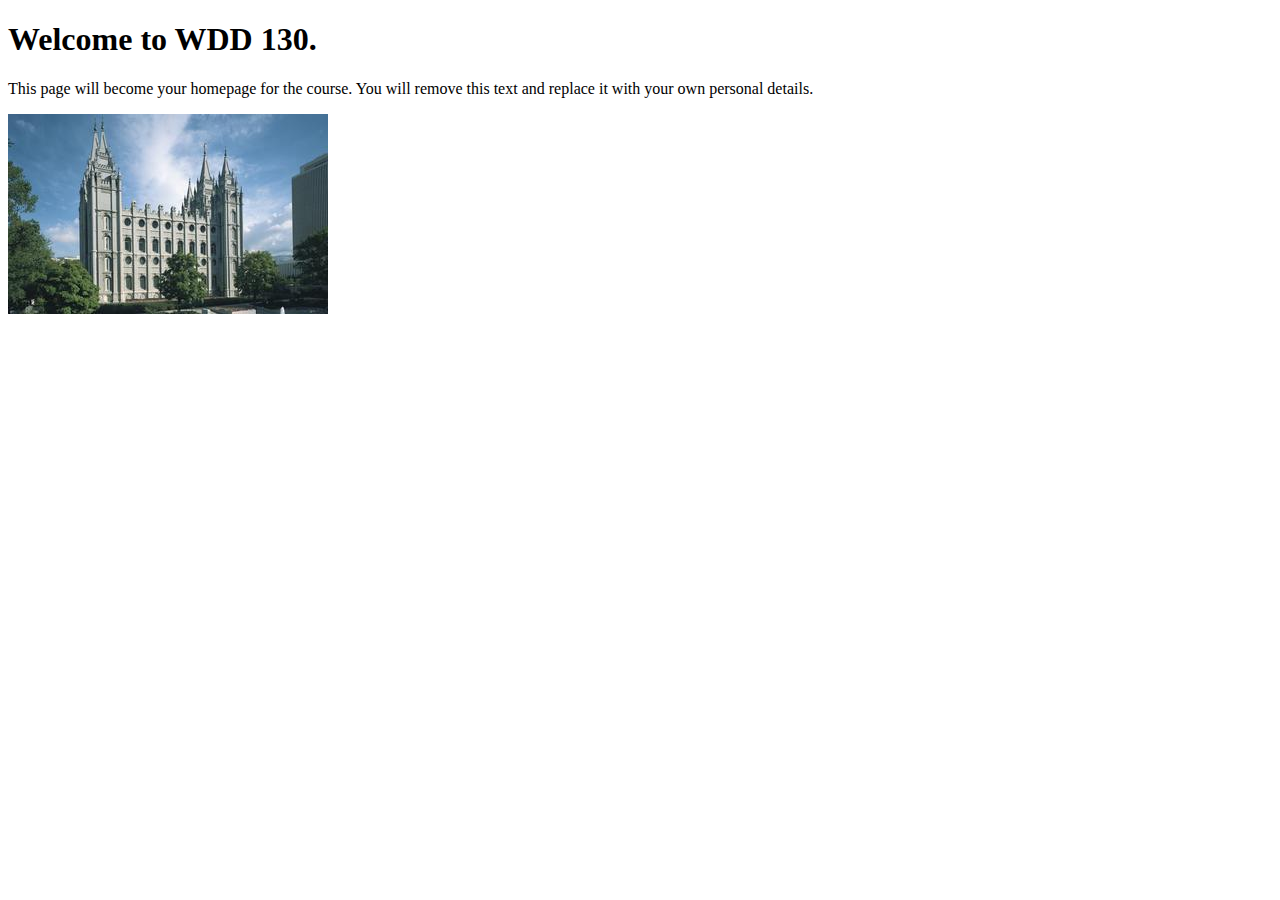
<file: index.html>
<!DOCTYPE html>
<html lang="en">
<head>
    <meta charset="UTF-8">
    <meta name="viewport" content="width=device-width, initial-scale=1.0">
    <title>WDD 130 | Personal Homepage</title>
</head>
<body>
    <h1>Welcome to WDD 130.</h1>
    <p>This page will become your homepage for the course. You will remove this text and replace it with your own personal details.</p>

    <img src="images/salt-lake-temple.jpg" alt="The Salt Lake Temple.">
</body>
</html>
</file>
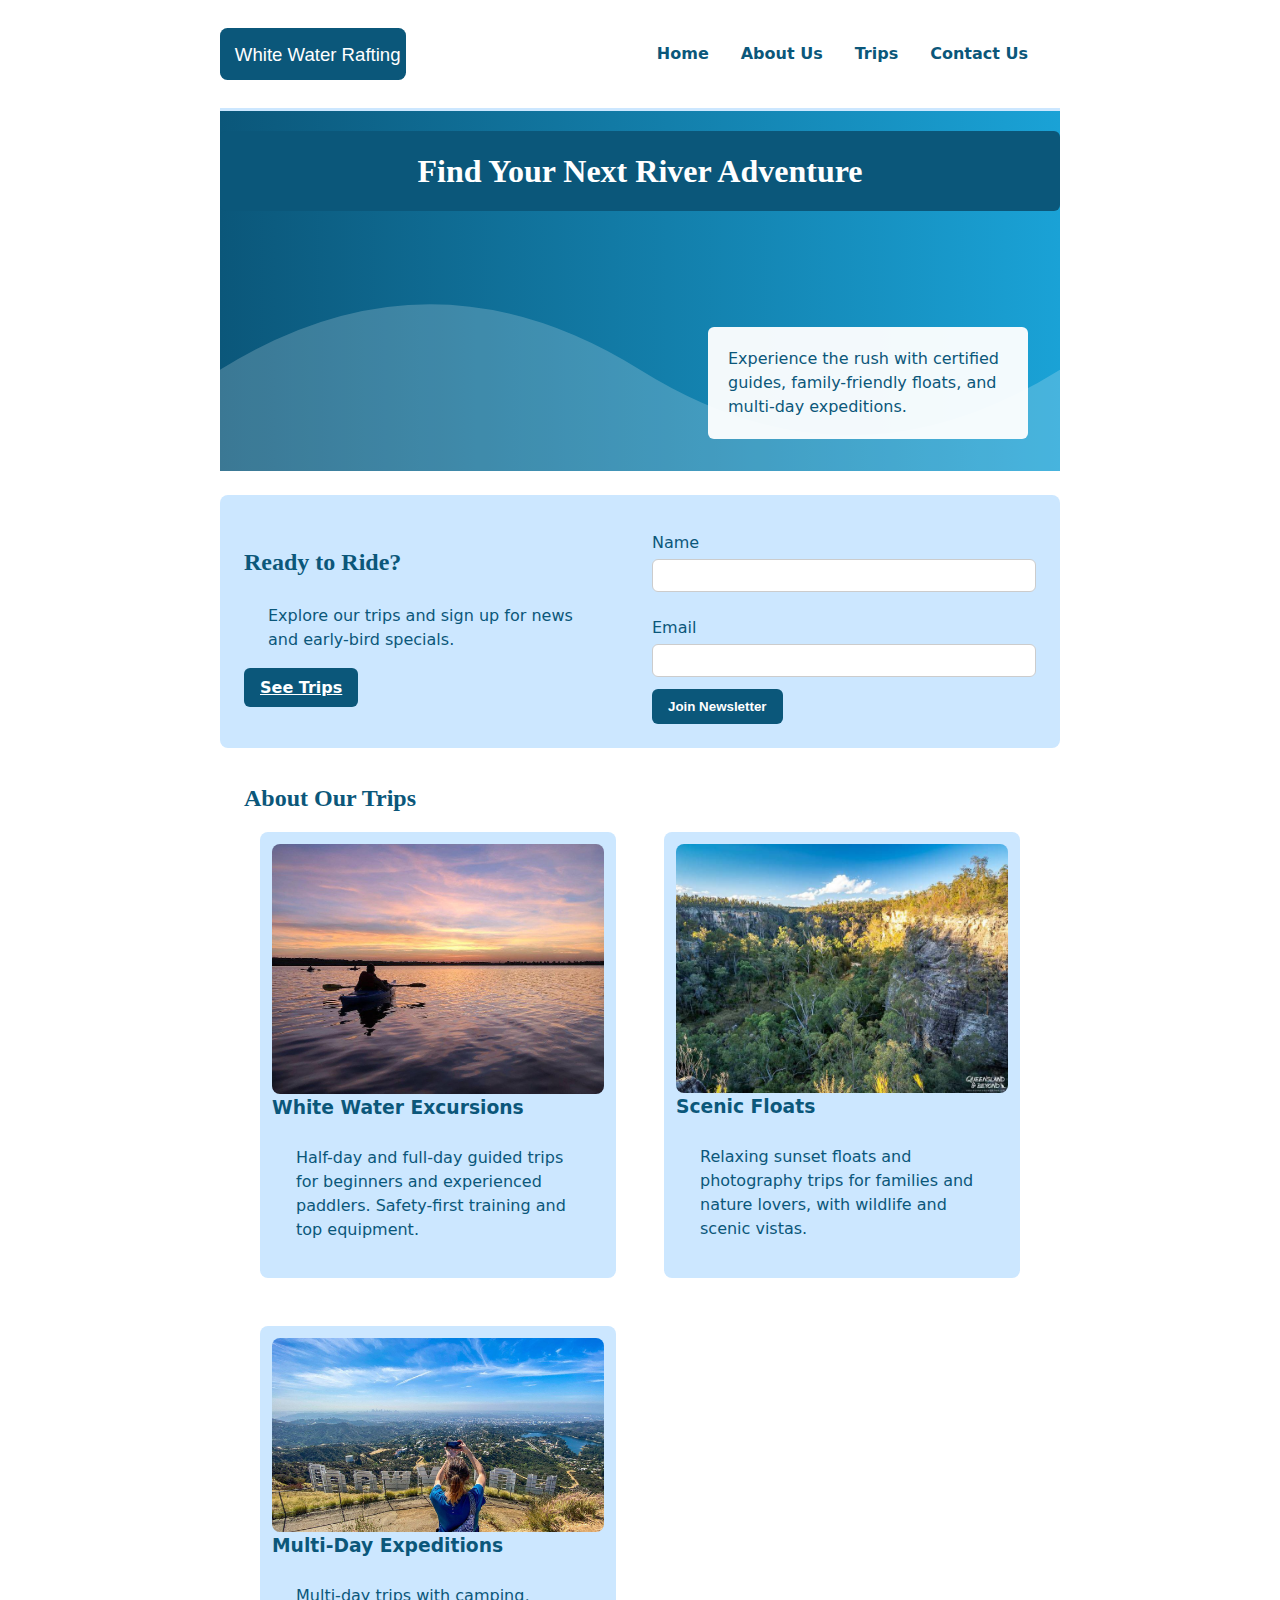
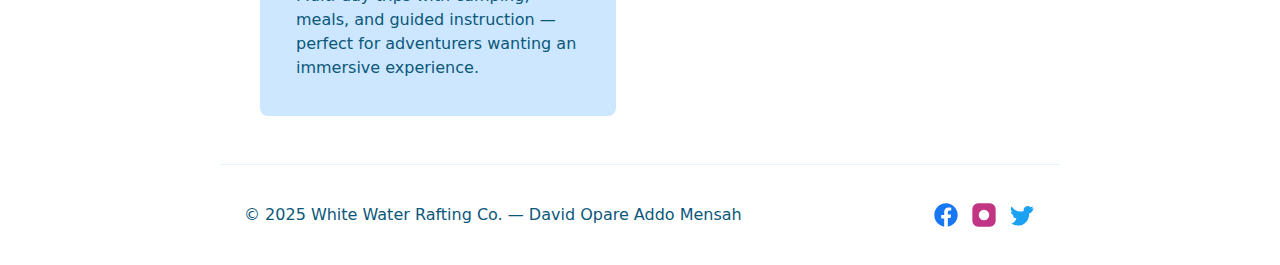
<file: wwr/index.html>
<!doctype html>
<html lang="en">

<head>
  <meta charset="utf-8">
  <meta name="viewport" content="width=device-width, initial-scale=1">
  <title>White Water Rafting — Home</title>
  <meta name="description" content="White Water Rafting Co. — guided river adventures, trips, and community programs.">
  <meta name="author" content="David Opare Addo Mensah">
  <link rel="stylesheet" href="styles/rafting.css">
  </head>

<body>
  <a class="skip-link" href="#main-content">Skip to main content</a>
  <header>
    <div class="branding">
      <img src="images/wwr-logo.svg" alt="WWR Logo" class="logo">
    </div>
    <nav class="main-nav" aria-label="WWR primary">
      <a href="index.html">Home</a>
      <a href="about.html">About Us</a>
      <a href="trips.html">Trips</a>
      <a href="contact.html">Contact Us</a>
    </nav>
  </header>

  <main id="main-content" tabindex="-1">
    <div class="hero" role="img" aria-label="Rafting on white water river">
      <img src="images/hero-wave.svg" alt="" aria-hidden="true" class="hero-bg">
      <h1>Find Your Next River Adventure</h1>
      <article class="hero-intro">
        <p>Experience the rush with certified guides, family-friendly floats, and multi-day expeditions.</p>
      </article>
    </div>

    <section class="newsletter-cta">
      <div class="cta">
        <h2>Ready to Ride?</h2>
        <p>Explore our trips and sign up for news and early-bird specials.</p>
        <a class="btn-submit" href="trips.html">See Trips</a>
      </div>
      <form class="newsletter" action="#" method="post" aria-label="Newsletter sign up">
        <label for="newsletter-name">Name</label>
        <input id="newsletter-name" name="name" type="text" required>

        <label for="newsletter-email">Email</label>
        <input id="newsletter-email" name="email" type="email" required>

        <button type="submit" class="btn-submit">Join Newsletter</button>
      </form>
    </section>

    <section class="home-grid" aria-labelledby="about-tt-heading">
      <h2 id="about-tt-heading">About Our Trips</h2>
      <div class="grid">
        <article>
          <img src="images/P1.jpg" alt="Rapid feature" />
          <h3>White Water Excursions</h3>
          <p>Half-day and full-day guided trips for beginners and experienced paddlers. Safety-first training and top equipment.</p>
        </article>

        <article>
          <img src="images/P2.jpg" alt="Scenic float" />
          <h3>Scenic Floats</h3>
          <p>Relaxing sunset floats and photography trips for families and nature lovers, with wildlife and scenic vistas.</p>
        </article>

        <article>
          <img src="images/P3.jpg" alt="Multiday expedition" />
          <h3>Multi-Day Expeditions</h3>
          <p>Multi-day trips with camping, meals, and guided instruction — perfect for adventurers wanting an immersive experience.</p>
        </article>
      </div>
    </section>

  </main>

  <footer>
    <p>&copy; 2025 White Water Rafting Co. — David Opare Addo Mensah</p>
    <nav class="socialmedia">
      <a href="#" aria-label="Facebook"><img src="images/icon-facebook.svg" alt=""></a>
      <a href="#" aria-label="Instagram"><img src="images/icon-instagram.svg" alt=""></a>
      <a href="#" aria-label="Twitter"><img src="images/icon-twitter.svg" alt=""></a>
    </nav>
  </footer>

</body>

</html>
</file>
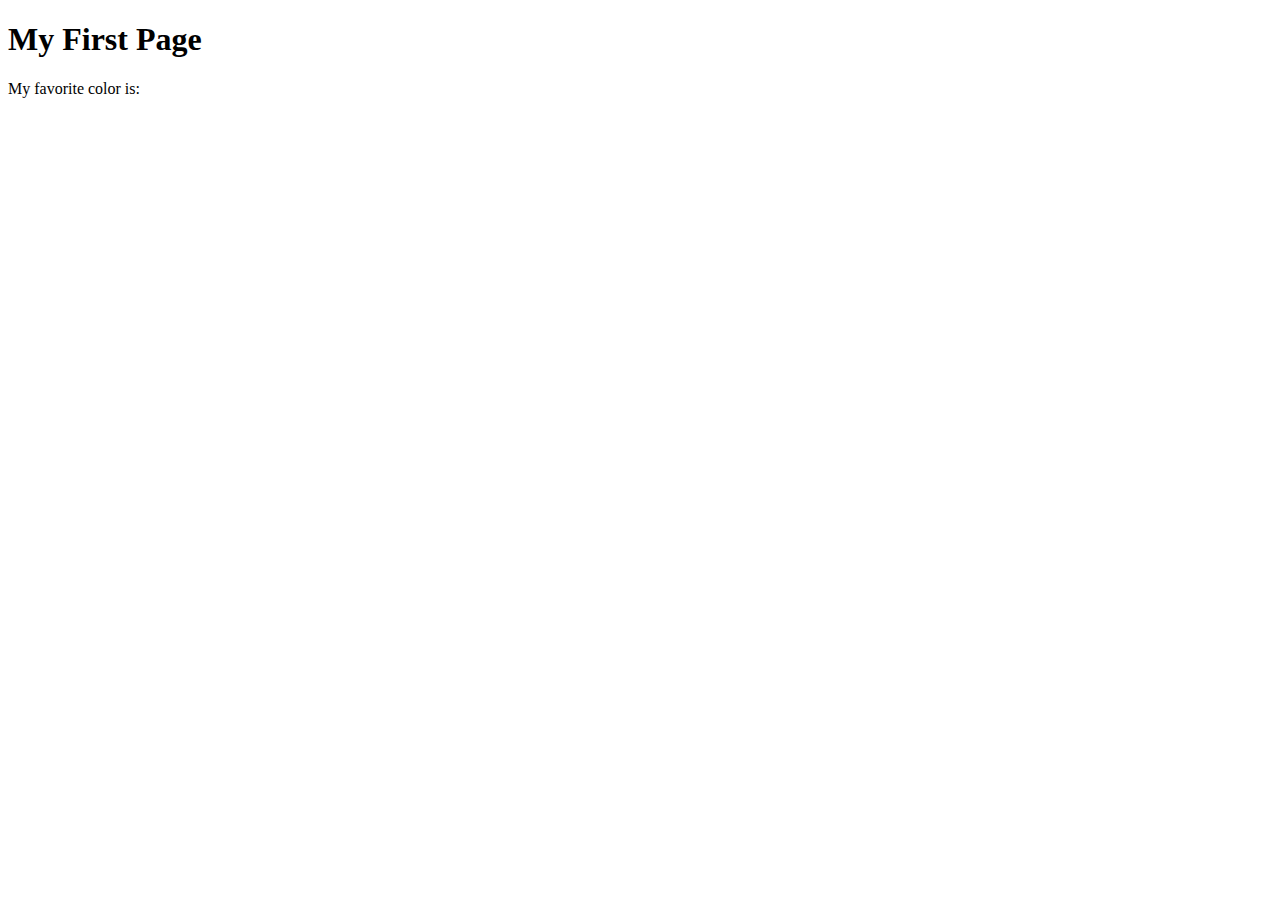
<file: week01/first-page.html>
<!DOCTYPE html>
<html lang="en">
<head>
    <meta charset="UTF-8">
    <meta name="viewport" content="width=device-width, initial-scale=1.0">
    <title>My First Page</title>
</head>
<body>
    <h1>My First Page</h1>
    <p>My favorite color is: </p>
</body>
</html>
</file>
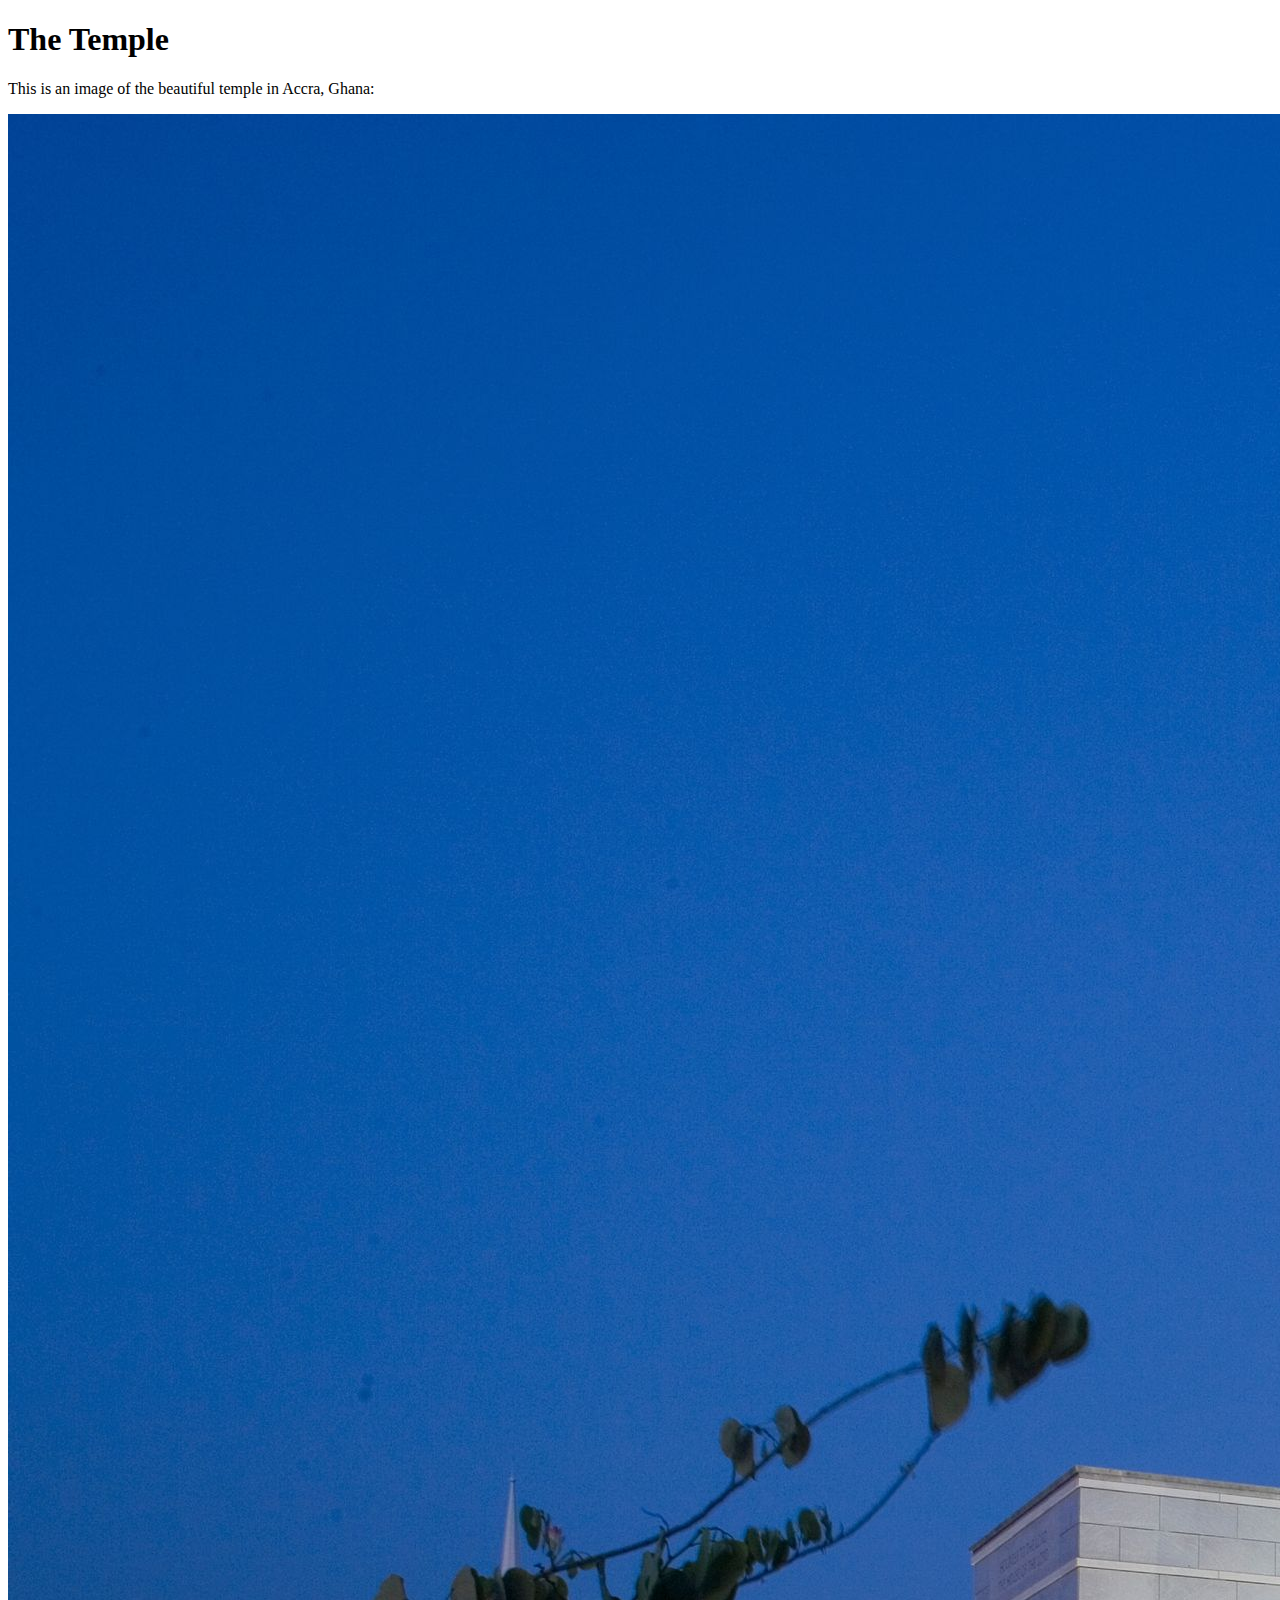
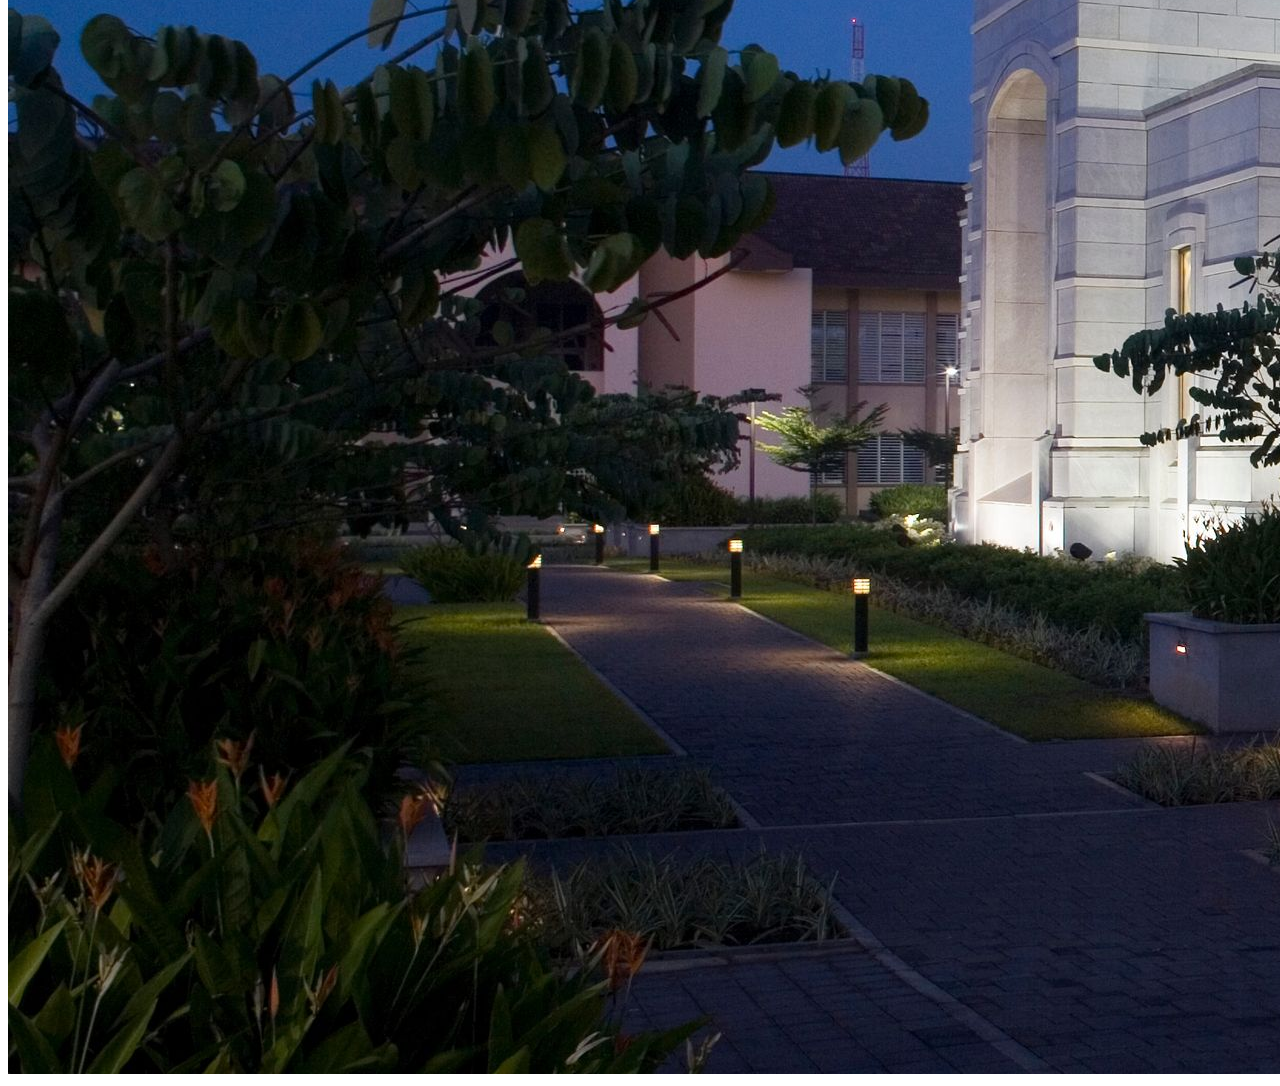
<file: week01/images.html>
<!DOCTYPE html>
<html lang="en">
<head>
    <meta charset="UTF-8">
    <meta name="viewport" content="width=device-width, initial-scale=1.0">
    <title>Temple Image</title>
</head>
<body>
    <h1>The Temple</h1>
    <p>This is an image of the beautiful temple in Accra, Ghana:</p>
    <img src="images/temple-large.jpeg" alt="The Accra Ghana Temple">
    
</body>
</html>
</file>
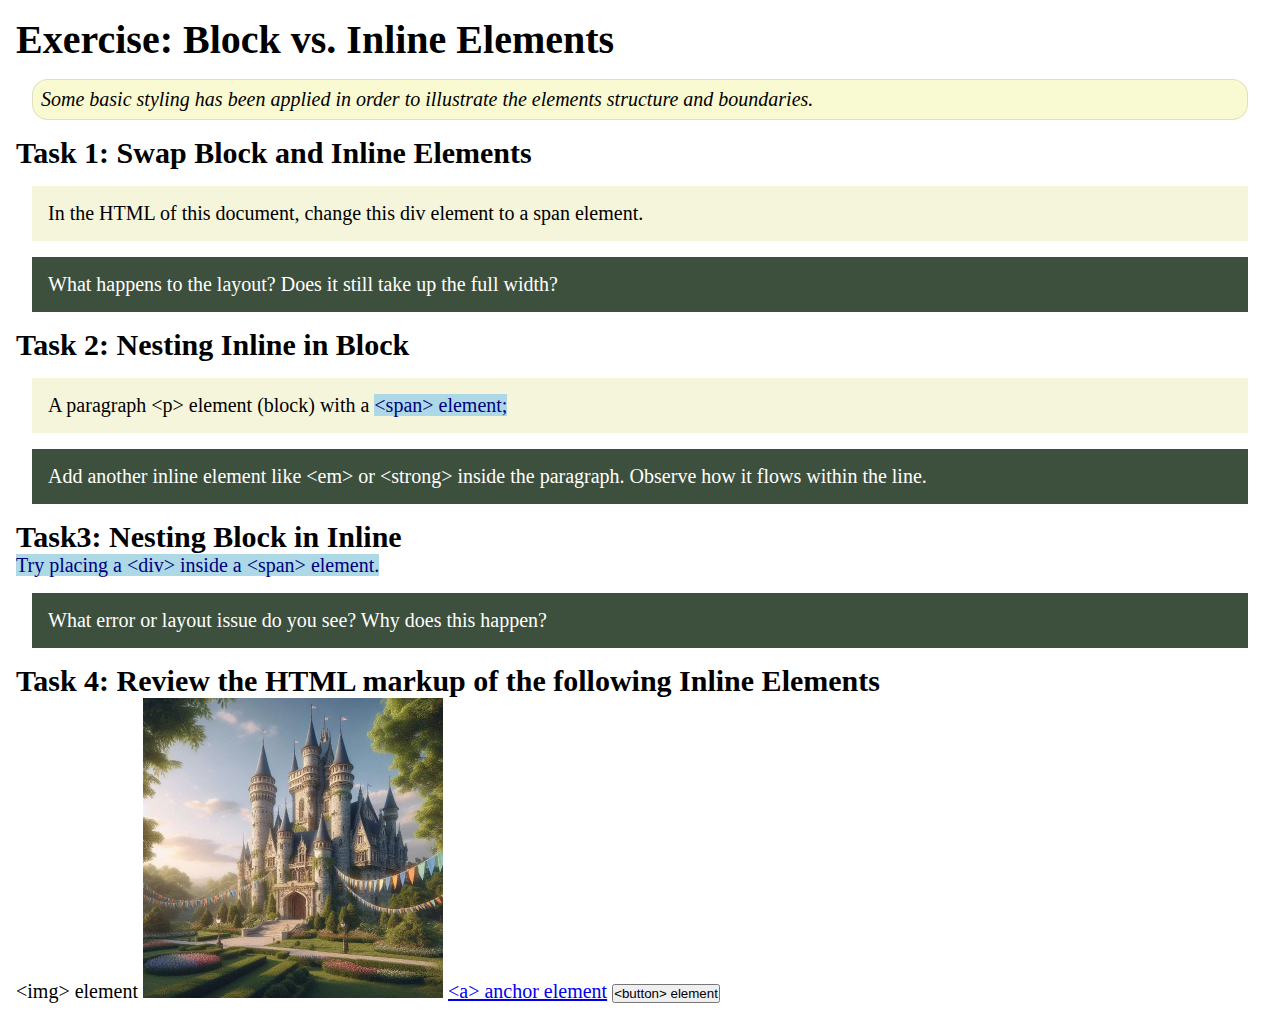
<file: week02/block-vs-inline.html>
<!DOCTYPE html>
<html lang="en">

<head>
    <meta charset="UTF-8">
    <meta name="viewport" content="width=device-width, initial-scale=1.0">
    <title>Exercise: Block vs. Inline Elements</title>
    <link rel="stylesheet" href="styles/block-vs-inline.css">
</head>

<body>
    <main>
        <h1>Exercise: Block vs. Inline Elements</h1>
        <p class="note">Some basic styling has been applied in order to illustrate the elements structure and
            boundaries.</p>

        <h2>Task 1: Swap Block and Inline Elements</h2>
        <div>In the HTML of this document, change this div element to a span element.</div>

        <p class="question">What happens to the layout? Does it still take up the full width?</p>

        <h2>Task 2: Nesting Inline in Block</h2>
        <p>A paragraph &lt;p&gt; element (block) with a <span>&lt;span&gt; element;</span></p>
        <p class="question">Add another inline element like &lt;em&gt; or &lt;strong&gt; inside the paragraph. Observe
            how it flows within the line.</p>

        <h2>Task3: Nesting Block in Inline</h2>
        <span>Try placing a &lt;div&gt; inside a &lt;span&gt; element.</span>
            <p class="question">What error or layout issue do you see? Why does this happen?</p>


            <h2>Task 4: Review the HTML markup of the following Inline Elements</h2>
        &lt;img&gt; element
        <img src="images/castle.webp" alt="placeholder image (images are inline)" width="300" height="300">
        <a href="https://churchofjesuschrist.org">&lt;a&gt; anchor element</a>
        <button type="button">&lt;button&gt; element</button>
    </main>
</body>

</html>
</file>
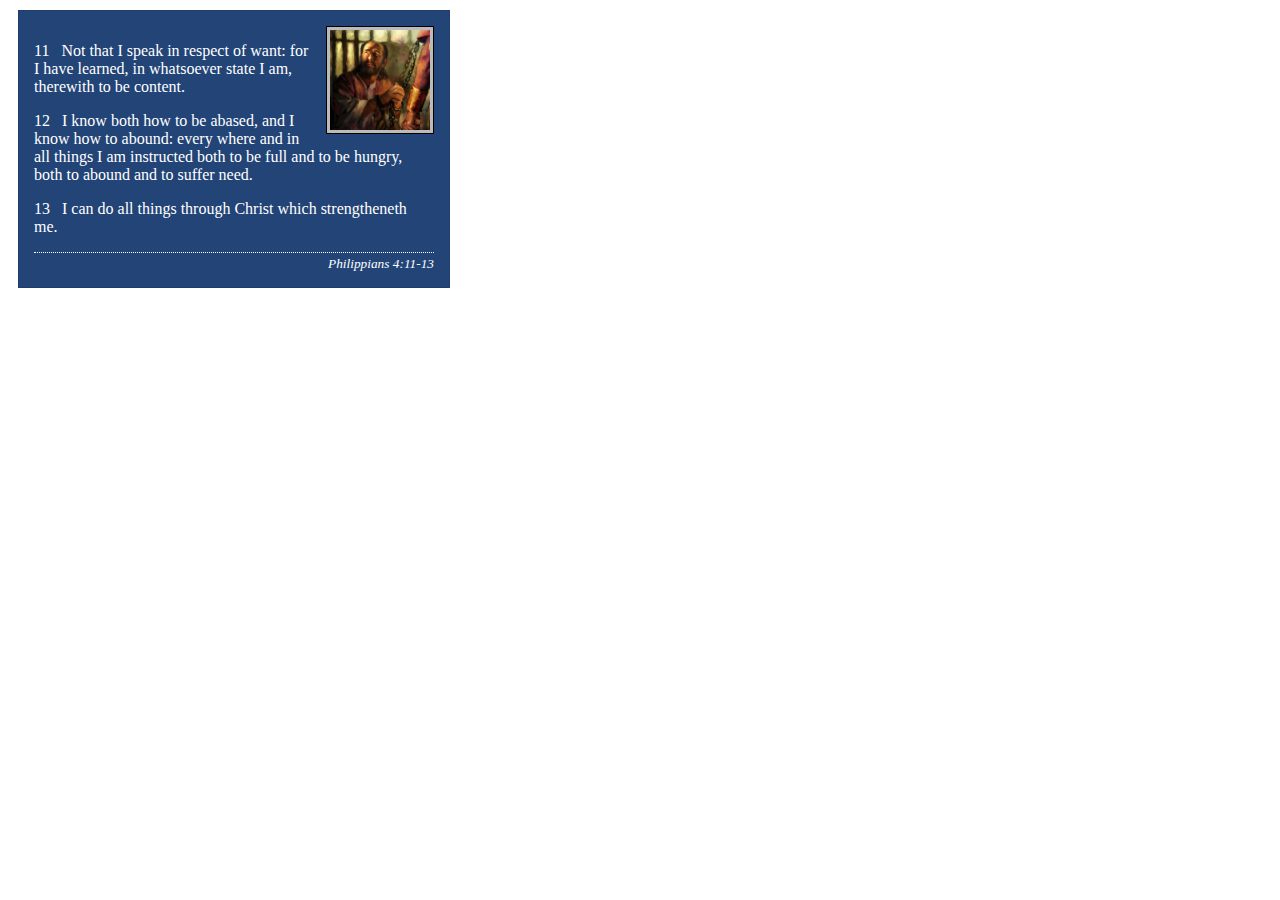
<file: week02/box-model-solution.html>
<!DOCTYPE html>
<html lang="en">
<head>
    <meta charset="UTF-8">
    <meta name="viewport" content="width=device-width, initial-scale=1.0">
    <title>Box Model Activity</title>
    <link rel="stylesheet" href="styles/box-model-solution.css">
</head>
<body>
    <main>
        <div class="callout">
            <img src="images/apostle-paul-imprisoned.webp" alt="Paul the Apostle - Imprisoned in Rome" width="200" height="200">
            <blockquote>
                <p>11 &nbsp; Not that I speak in respect of want: for I have learned, in whatsoever state I am, therewith to be content.</p>
                <p>12 &nbsp; I know both how to be abased, and I know how to abound: every where and in all things I am instructed both to be full and to be hungry, both to abound and to suffer need.</p>
                <p>13 &nbsp; I can do all things through Christ which strengtheneth me.</p>
            </blockquote>
            <cite>Philippians 4:11-13</cite>
        </div>
    </main>
</body>
</html>
</file>
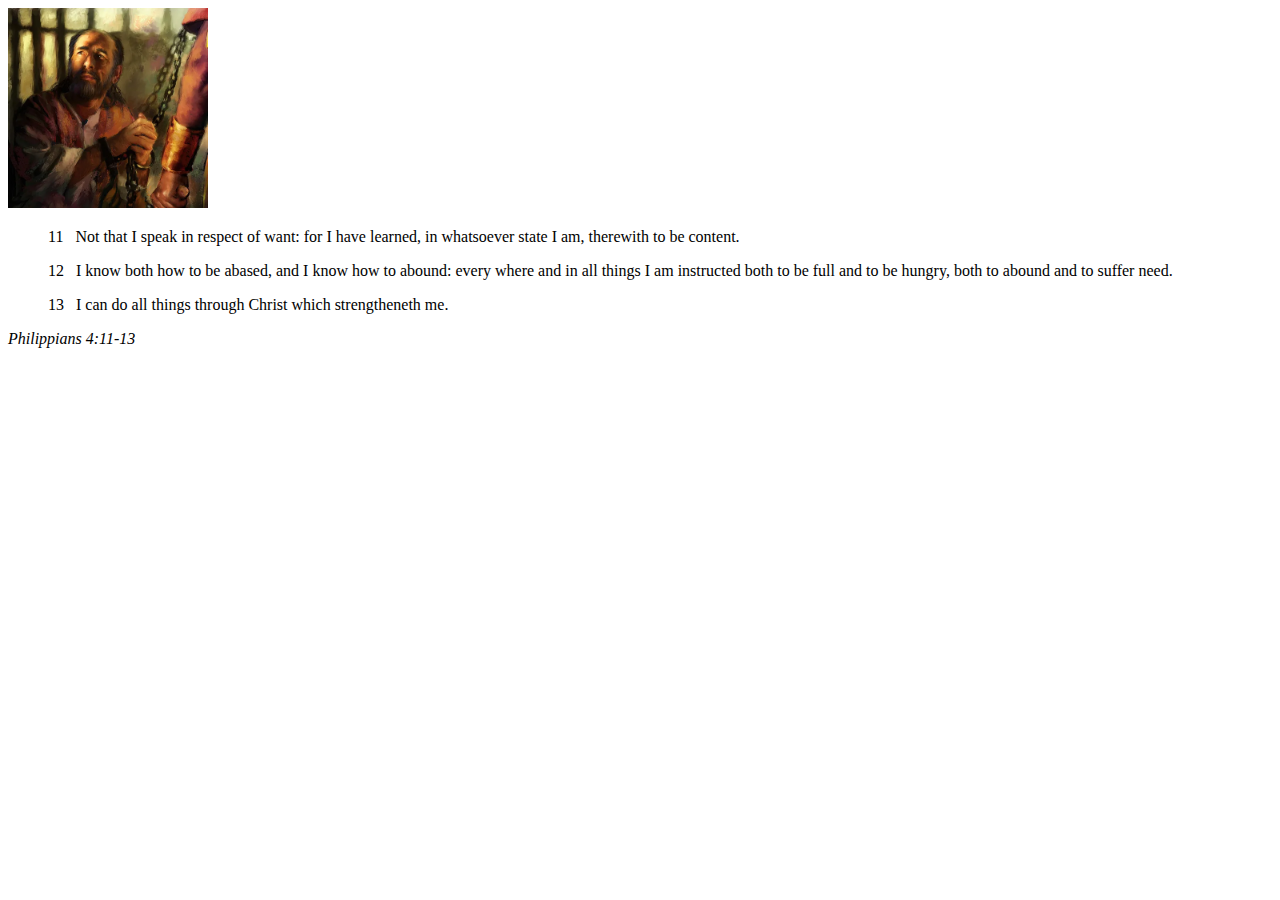
<file: week02/box-model.html>
<!DOCTYPE html>
<html lang="en">
<head>
    <meta charset="UTF-8">
    <meta name="viewport" content="width=device-width, initial-scale=1.0">
    <title>Box Model Activity</title>
</head>
<body>
    <main>
        <div class="callout">
            <img src="images/apostle-paul-imprisoned.webp" alt="Paul the Apostle - Imprisoned in Rome" width="200" height="200">
            <blockquote>
                <p>11 &nbsp; Not that I speak in respect of want: for I have learned, in whatsoever state I am, therewith to be content.</p>
                <p>12 &nbsp; I know both how to be abased, and I know how to abound: every where and in all things I am instructed both to be full and to be hungry, both to abound and to suffer need.</p>
                <p>13 &nbsp; I can do all things through Christ which strengtheneth me.</p>
            </blockquote>
            <cite>Philippians 4:11-13</cite>
        </div>
    </main>
</body>
</html>
</file>
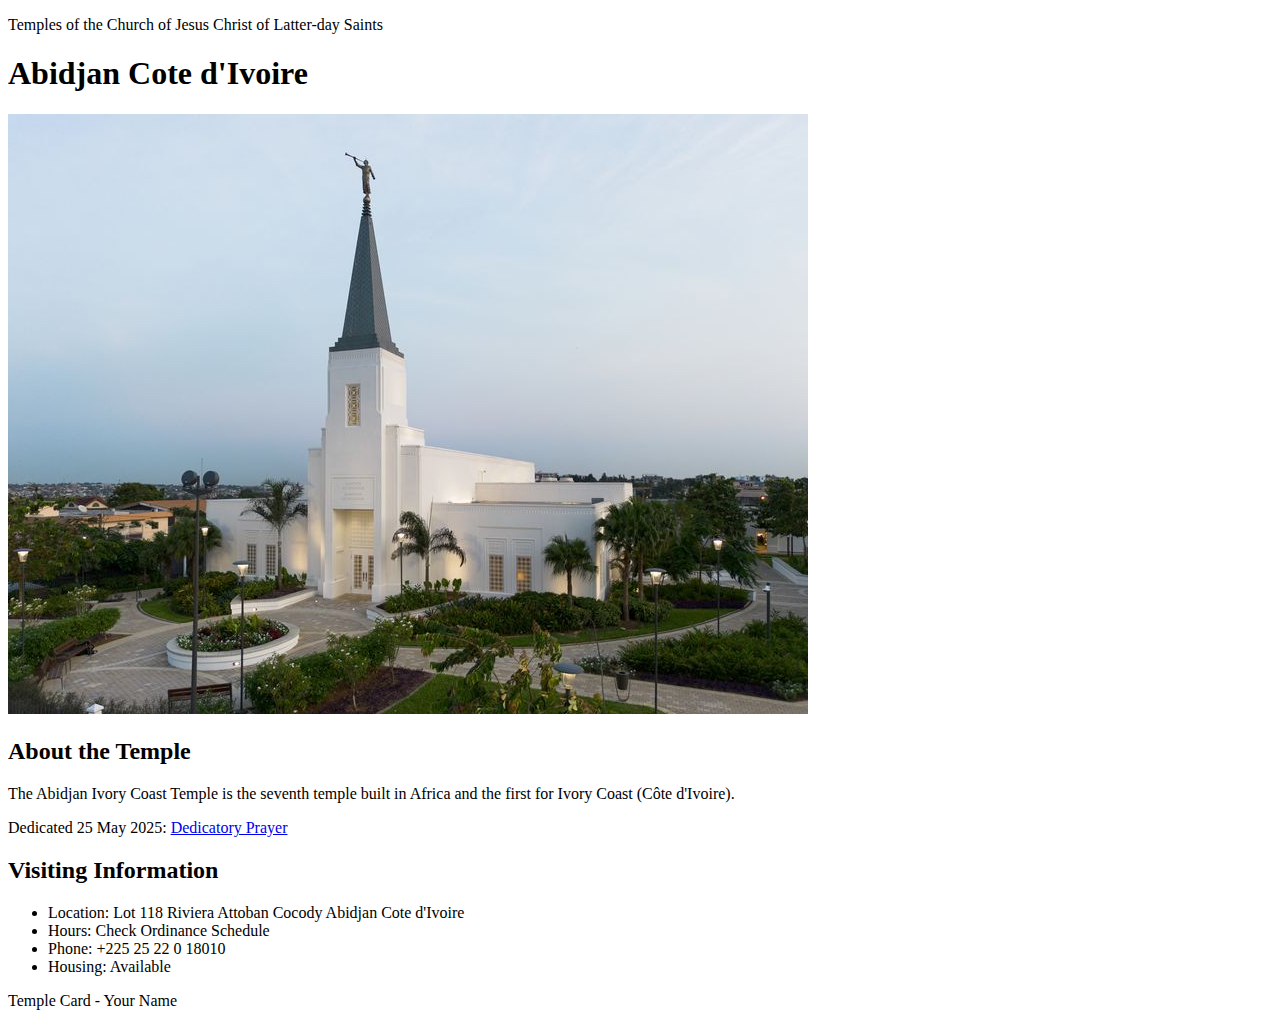
<file: week02/temple.html>
<!DOCTYPE html>
<html lang="en">

<head>
    <meta charset="UTF-8">
    <meta name="viewport" content="width=device-width, initial-scale=1.0">
    <title>Temple Card - Abidjan Cote d'Ivoire</title>
</head>

<body>
    <header>
        <p>Temples of the Church of Jesus Christ of Latter-day Saints</p>
    </header>
    <main>
        <h1>Abidjan Cote d'Ivoire</h1>
        <picture>
            <img src="images/abidjan-ivory-coast.jpeg" alt="Abidjan Cote d'Ivoire Temple">
        </picture>
        <section>
            <h2>About the Temple</h2>
            <p>The Abidjan Ivory Coast Temple is the seventh temple built in Africa and the first for Ivory Coast (Côte
                d'Ivoire).</p>
            <p>Dedicated 25 May 2025: <a
                    href="https://www.churchofjesuschrist.org/temples/dedicatory-prayer/abidjan-ivory-coast-temple/2025-05-25?lang=eng"
                    target="_blank" rel="noopener noreferrer">Dedicatory Prayer</a></p>
        </section>
        <section>
            <h2>Visiting Information</h2>
            <ul>
                <li>Location: Lot 118 Riviera Attoban Cocody Abidjan Cote d'Ivoire</li>
                <li>Hours: Check Ordinance Schedule</li>
                <li>Phone: +225 25 22 0 18010</li>
                <li>Housing: Available</li>
            </ul>
        </section>
    </main>
    <footer>
        <p>Temple Card - Your Name</p>
    </footer>
</body>

</html>
</file>
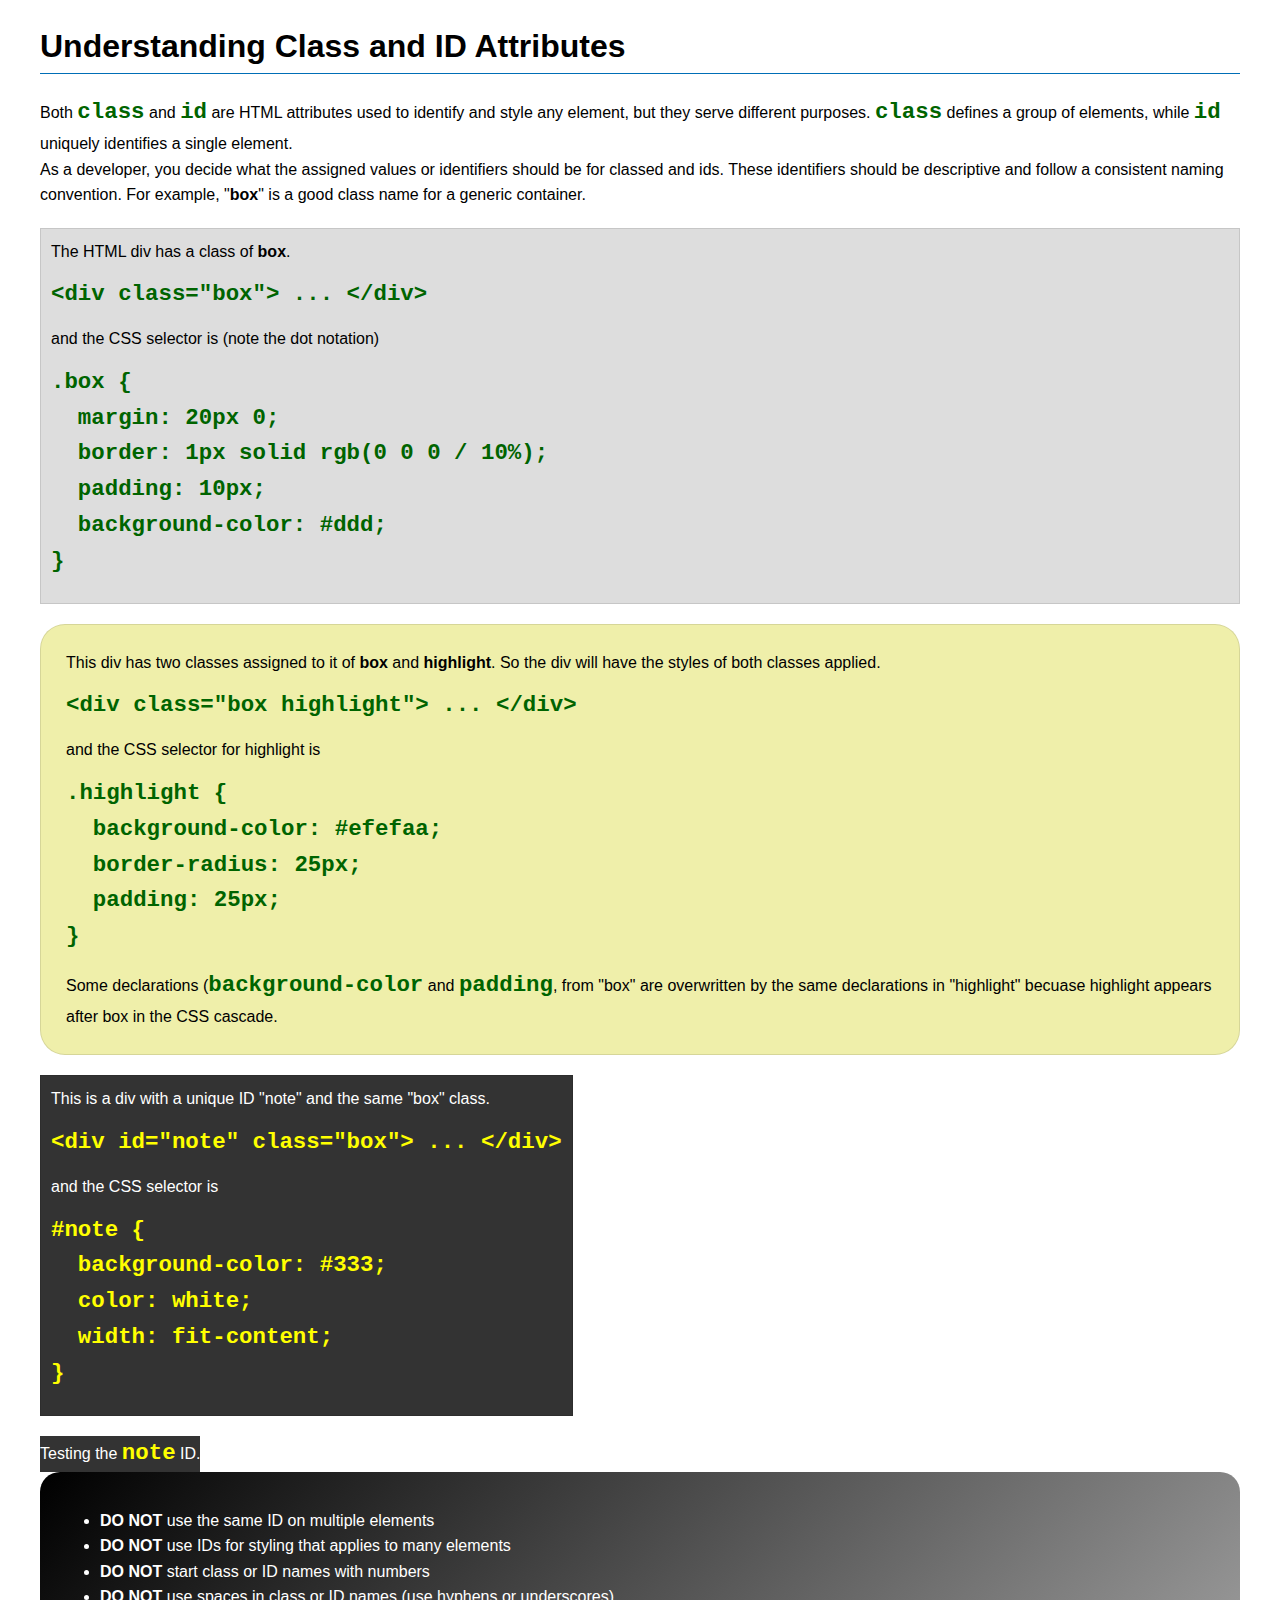
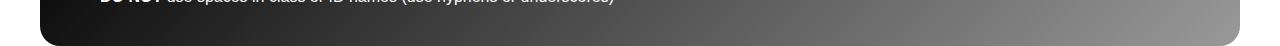
<file: week03/class-and-id.html>
<!DOCTYPE html>
<html lang="en">

<head>
    <meta charset="UTF-8">
    <meta name="viewport" content="width=device-width, initial-scale=1.0">
    <title>Class vs ID Attributes</title>
    <link rel="stylesheet" href="styles/class-and-id.css">
</head>

<body>
    <h1>Understanding Class and ID Attributes</h1>
    <p>Both <code>class</code> and <code>id</code> are HTML attributes used to identify and style any element, but they
        serve different purposes. <code>class</code> defines a group of elements, while <code>id</code> uniquely
        identifies a single element.</p>
    <p>As a developer, you decide what the assigned values or identifiers should be for classed and ids. These
        identifiers should be
        descriptive and follow a consistent naming convention. For example, "<strong>box</strong>" is a good class name
        for a generic container.</p>
    <div class="box">
        <p>The HTML div has a class of <strong>box</strong>.</p>
        <pre><code class="html">&lt;div class="box"&gt; ... &lt;/div&gt;</code></pre>
        and the CSS selector is (note the dot notation)
        <pre><code class="css">.box {
  margin: 20px 0;
  border: 1px solid rgb(0 0 0 / 10%);
  padding: 10px;
  background-color: #ddd; 
}</code></pre>
    </div>

    <div class="box highlight">
        <p>This div has two classes assigned to it of <strong>box</strong> and <strong>highlight</strong>. So the div
            will have the styles of both classes applied.</p>
        <pre><code class="html">&lt;div class="box highlight"&gt; ... &lt;/div&gt;</code></pre>
        and the CSS selector for highlight is
        <pre><code class="css">.highlight {
  background-color: #efefaa;
  border-radius: 25px;
  padding: 25px;
}</code></pre>
<p>Some declarations (<code>background-color</code> and <code>padding</code>, from "box" are overwritten by the same declarations in "highlight" becuase highlight appears after box in the CSS cascade.</p>
    </div>

    <div id="note" class="box">
        <p>This is a div with a unique ID "note" and the same "box" class.</p>
        <pre><code class="html">&lt;div id="note" class="box"&gt; ... &lt;/div&gt;</code></pre>
        and the CSS selector is
        <pre><code class="css">#note {
  background-color: #333;
  color: white;
  width: fit-content;
}</code></pre>
    </div>

    <div id="note">
        <p>Testing the <code>note</code> ID.</p>
    </div>

    <section id="best-practice">
        <ul>
            <li><strong>DO NOT</strong> use the same ID on multiple elements</li>
            <li><strong>DO NOT</strong> use IDs for styling that applies to many elements</li>
            <li><strong>DO NOT</strong> start class or ID names with numbers</li>
            <li><strong>DO NOT</strong> use spaces in class or ID names (use hyphens or underscores)</li>
        </ul>
    </section>




</body>

</html>
</file>
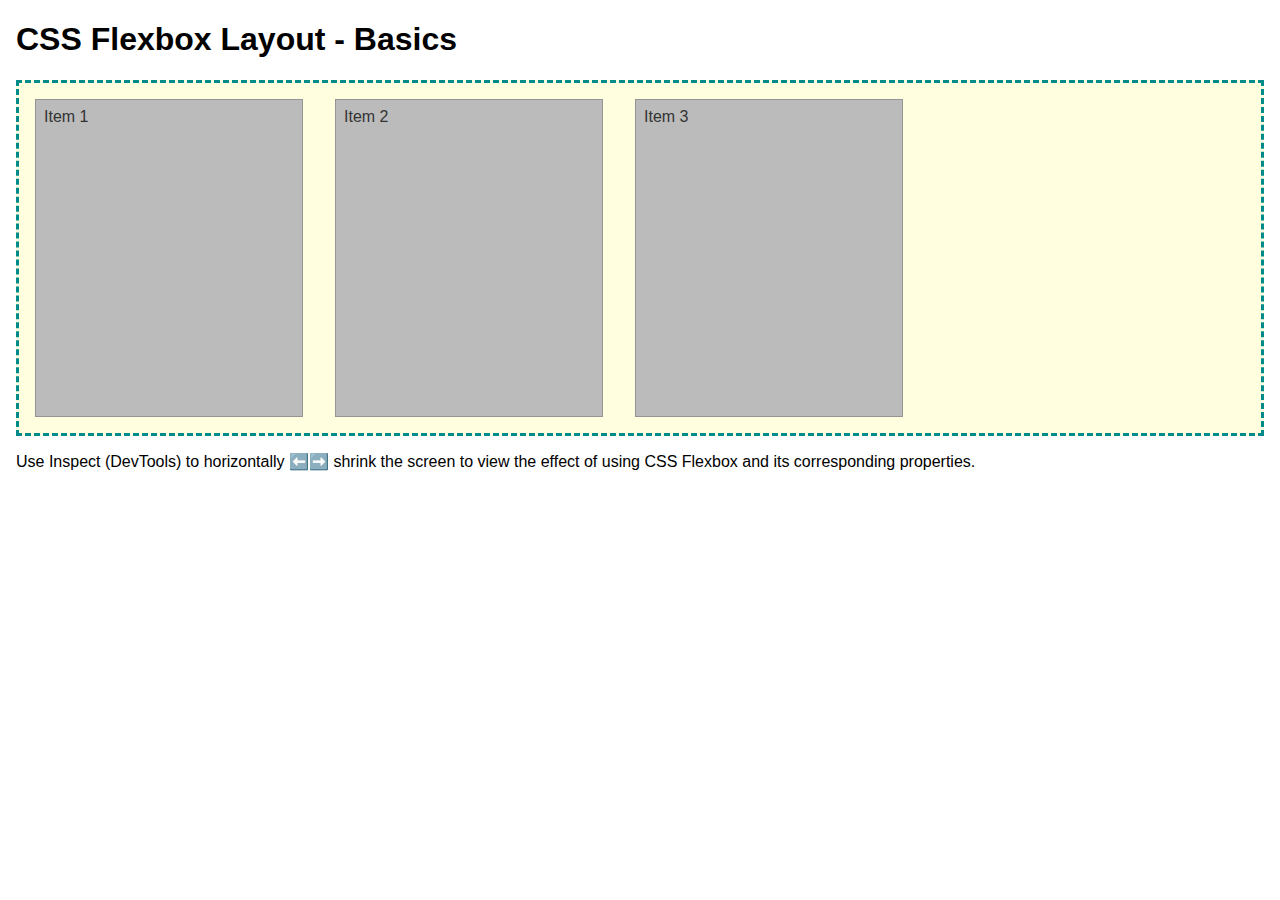
<file: week04/flexbox-layout.html>
<!DOCTYPE html>
<html lang="en">
<head>
    <meta charset="UTF-8">
    <meta name="viewport" content="width=device-width, initial-scale=1.0">
    <title>CSS Flexbox Layout - Basics</title>
    <link rel="stylesheet" href="styles/flexbox.css">
</head>
<body>
    <main>
        <h1>CSS Flexbox Layout - Basics</h1>
        <div class="flex-container">
            <div class="flex-item item1">Item 1</div>
            <div class="flex-item item2">Item 2</div>
            <div class="flex-item item3">Item 3</div>
        </div>
        <p>Use Inspect (DevTools) to horizontally ⬅️➡️ shrink the screen to view the effect of using CSS Flexbox and its corresponding properties.</p>
    </main>
</body>
</html>
</file>
<file: wwr/styles/rafting.css>
:root{
  --body-font: system-ui, -apple-system, 'Segoe UI', Roboto, 'Helvetica Neue', Arial;
  --heading-font: Georgia, 'Times New Roman', serif;
  --primary-color: #0b577a;
  --accent1-color: #1aa2d6;
  --accent2-color: #cce7ff;
  --white: #ffffff;
  --muted-border: #e6f6ff;
}

/* Reset box model */
*{margin:0;padding:0;box-sizing:border-box}

/* Skip link - visually hidden until focused */
.skip-link{position:absolute;left:-999rem;top:auto;width:1px;height:1px;overflow:hidden}

.skip-link:focus{left:16px;top:16px;width:auto;height:auto;padding:8px 12px;background:var(--white);border:2px solid var(--primary-color);border-radius:6px;z-index:999}

body{font-family:var(--body-font);color:var(--primary-color);line-height:1.5;background:var(--white)}

/* Center page content and limit width */
header, main, footer{width:840px;margin:0 auto}

/* Headings */
h1,h2{font-family:var(--heading-font);color:var(--primary-color)}

/* Basic spacing for common elements */
nav, p, section, article{margin:16px;padding:8px}

/* Nav styling */
/* Header uses grid to separate branding and nav */
header{display:grid;grid-template-columns:auto 1fr;align-items:center;gap:12px;padding:12px 0;border-bottom:3px solid var(--accent2-color)}
header .branding{display:flex;align-items:center}
header .branding .logo{height:52px}
/* main-nav is a flex container for the links */
.main-nav{display:flex;gap:16px;align-items:center;justify-self:end}
.main-nav a{color:var(--primary-color);text-decoration:none;font-weight:600;padding:6px 8px;border-radius:6px}
.main-nav a:hover{background:var(--accent2-color)}

/* Hero area */
.hero{position:relative;height:360px;display:flex;align-items:center;justify-content:center;overflow:hidden}
.hero .hero-bg{position:absolute;inset:0;width:100%;height:100%;object-fit:cover;display:block;z-index:1}

.hero h1{position:absolute;top:20px;width:100%;padding:16px;text-align:center;background-color:var(--primary-color);color:var(--white);border-radius:6px;z-index:6}

.hero article { position: absolute; right:16px; bottom:16px; width:320px; background: rgba(255,255,255,0.95); padding:12px; border-radius:6px; z-index:7 }
.hero article img { float: right; width:125px; margin-left:12px; border-radius:8px }
.hero .hero-intro p{margin:0}

/* Article intro */
.intro{display:block;overflow:auto;margin:16px}

.intro .client{float:right;width:125px;margin-left:12px;border-radius:8px;background:var(--accent1-color)}

/* History section layout */
.history-grid{display:grid;grid-template-columns:1fr 320px;gap:16px;align-items:start}
.history-image img{width:100%;height:auto;border-radius:8px}

/* Adventures grid - five columns on wide screens */
.adventure-grid{display:grid;grid-template-columns:repeat(5,minmax(0,1fr));gap:14px;margin:12px 0}
.adventure-grid figure{background:var(--accent2-color);border-radius:6px;overflow:hidden;text-align:center;padding:8px;display:flex;flex-direction:column;margin:0}
.adventure-grid img{display:block;width:100%;height:auto;aspect-ratio:1;object-fit:cover;border-radius:6px}
.adventure-grid figcaption{font-size:0.95rem;padding-top:8px;color:var(--primary-color);margin-top:auto}

/* footer element styling (ensures element selector applies) */
footer{display:flex;align-items:center;justify-content:space-between;padding:12px 0;border-top:1px solid var(--muted-border);margin-top:24px}

.footer{display:flex;align-items:center;justify-content:space-between;padding:12px 0;border-top:1px solid var(--muted-border);margin-top:24px}
.socialmedia{display:flex;gap:10px;align-items:center;justify-content:flex-end}
.socialmedia a{text-decoration:none;display:inline-block}
.socialmedia img{width:28px;height:28px;display:block}

/* use the accent1 color to style small UI elements so variables are used */
/* accent color used for small UI elements */

/* Contact page styles */
.contact-info{display:grid;grid-template-columns:1fr 360px;gap:16px;align-items:start}
.contact-info address p{margin-bottom:8px}
.map iframe{width:100%;height:240px;border:0;border-radius:6px}
.team-grid{display:grid;grid-template-columns:repeat(3,1fr);gap:12px}
.team-grid figure{text-align:center}
.team-grid img{width:100%;height:auto;border-radius:8px}
.contact-form form{max-width:720px;margin:0}
.contact-form label{display:block;margin:8px 0 4px}
.contact-form input[type="text"],.contact-form input[type="email"],.contact-form textarea{width:100%;padding:8px;border:1px solid var(--accent2-color);border-radius:6px}
.contact-form fieldset{border:1px solid var(--muted-border);padding:8px;border-radius:6px;margin:8px 0}
.checkbox{display:block;margin:8px 0}
.btn-submit{background:var(--primary-color);color:var(--white);padding:10px 16px;border-radius:6px;border:none;font-weight:700}

/* Home page grid and trips grid - responsive images */
.home-grid .grid{display:grid;grid-template-columns:repeat(auto-fit,minmax(280px,1fr));gap:16px}
.home-grid article img{width:100%;height:auto;object-fit:cover;border-radius:8px;display:block}
.home-grid article{background:var(--accent2-color);padding:12px;border-radius:8px}

.trip-list .grid{display:grid;grid-template-columns:repeat(auto-fit,minmax(280px,1fr));gap:16px}
.trip-list article figure{margin:0;padding:0}
.trip-list article img{width:100%;height:auto;object-fit:cover;border-radius:8px;display:block}
.trip-list article{background:var(--accent2-color);padding:12px;border-radius:8px}

.newsletter-cta{display:grid;grid-template-columns:1fr 1fr;gap:24px;align-items:center;margin:24px 0;padding:24px;background:var(--accent2-color);border-radius:8px}
.newsletter-cta .cta h2{margin-top:0}
.newsletter-cta form label{display:block;margin:12px 0 4px}
.newsletter-cta form input{width:100%;padding:8px;border:1px solid #ccc;border-radius:6px;margin-bottom:12px}

.trips-cta{text-align:center;margin:24px 0;padding:24px;background:var(--accent2-color);border-radius:8px}
.trips-cta a{display:inline-block;margin-top:12px}

.trips-table table{width:100%;border-collapse:collapse;margin-top:12px}
.trips-table th,.trips-table td{padding:12px;text-align:left;border-bottom:1px solid #ddd}
.trips-table th{background:var(--primary-color);color:var(--white)}
.trips-table tr:hover{background:var(--accent2-color)}

/* Responsive tweaks (merged) */
@media (max-width:760px){
  .contact-info{grid-template-columns:1fr}
  .team-grid{grid-template-columns:repeat(2,1fr)}
  header, main, footer{width:auto;padding:0 16px}
  .intro .client{float:none;display:block;margin:0 auto 12px}
  .hero{height:240px}
  .history-grid{grid-template-columns:1fr;}
  .adventure-grid{grid-template-columns:repeat(2,1fr)}
}
</file>
<file: week02/styles/block-vs-inline.css>
* {
    margin: 0;
    padding: 0;
}

body {
    font-size: 20px;
    margin: 1rem;
}

p,
div {
    background-color: beige;
    margin: 1rem;
    padding: 1rem;
}

span {
    color: navy;
    background-color: lightblue;
}

code {
    margin: 0;
    padding: 0;
    color: green;
    font-size: 1.2rem;
}

.note {
    font-style: italic;
    background-color: lightgoldenrodyellow;
    border-radius: 1rem;
    border: 1px solid rgb(0 0 0 / 10%);
    margin: 1rem;
    padding: .5rem;
}

.question {
    background-color: #3d503d;
    color: #fff;
}
</file>
<file: week02/styles/box-model-solution.css>
.callout {
    max-width: 400px;
    margin: 10px;
    border: 1px solid rgba(0, 0, 0, .1);
    padding: 15px;
    background-color: #247;
    color: #fff;
}

.callout img {
    float: right;
    margin: 0 0 10px 15px;
    border: 1px solid #000;
    padding: 3px;
    background-color: #bbb;
    width: 100px;
    height: auto;

}

blockquote {
    margin: 0;
}

cite {
    display: block;
    border-top: 1px dotted #fff;
    padding-top: 3px;
    text-align: right;
    font-size: smaller;
}
</file>
<file: week03/styles/class-and-id.css>
body {
    font-family: Arial, sans-serif;
    line-height: 1.6;
    margin: 0;
    padding: 0 40px;
}

h1 {
    border-bottom: 1px solid rgb(0 110 182);
    padding-bottom: 0;
}



p {
    margin: 0;
}

code {
    color: darkgreen;
    font-weight: 700;
    font-size: 1.4rem;
}

/* Class examples - can be reused */

.box {
    margin: 20px 0;
    border: 1px solid rgb(0 0 0 / 10%);
    padding: 10px;
    background-color: #ddd; /* this is shorthand for #dddddd */
}

.highlight {
    background-color: #efefaa;
    border-radius: 25px;
    padding: 25px;
}

/* ID examples - should be unique */

#note {
    background-color: #333;
    color: white;
    width: fit-content;
}

#note code {
    color: yellow;
}

#best-practice {
    background: linear-gradient(135deg, #000 0%, #999 100%);
    color: white;
    border-radius: 20px;
    padding: 20px
}
</file>
<file: week04/styles/flexbox.css>
body {
    font-family: Helvetica, Arial, sans-serif;
    margin: 1rem;
}

.flex-container {
    border: 3px dashed darkcyan;
    background-color: lightyellow;
    display: flex;
    flex-wrap: wrap;
}

.flex-item {
    width: 250px;
    margin: 1rem;
    border: 1px solid rgb(0 0 0 / 20%);
    padding: 0.5rem;
    background-color: #bbb;
    color: #333;
}

.item1 {
    min-height: 100px;
}

.item2 {
    min-height: 200px;
}

.item3 {
    min-height: 300px;
}
</file>
